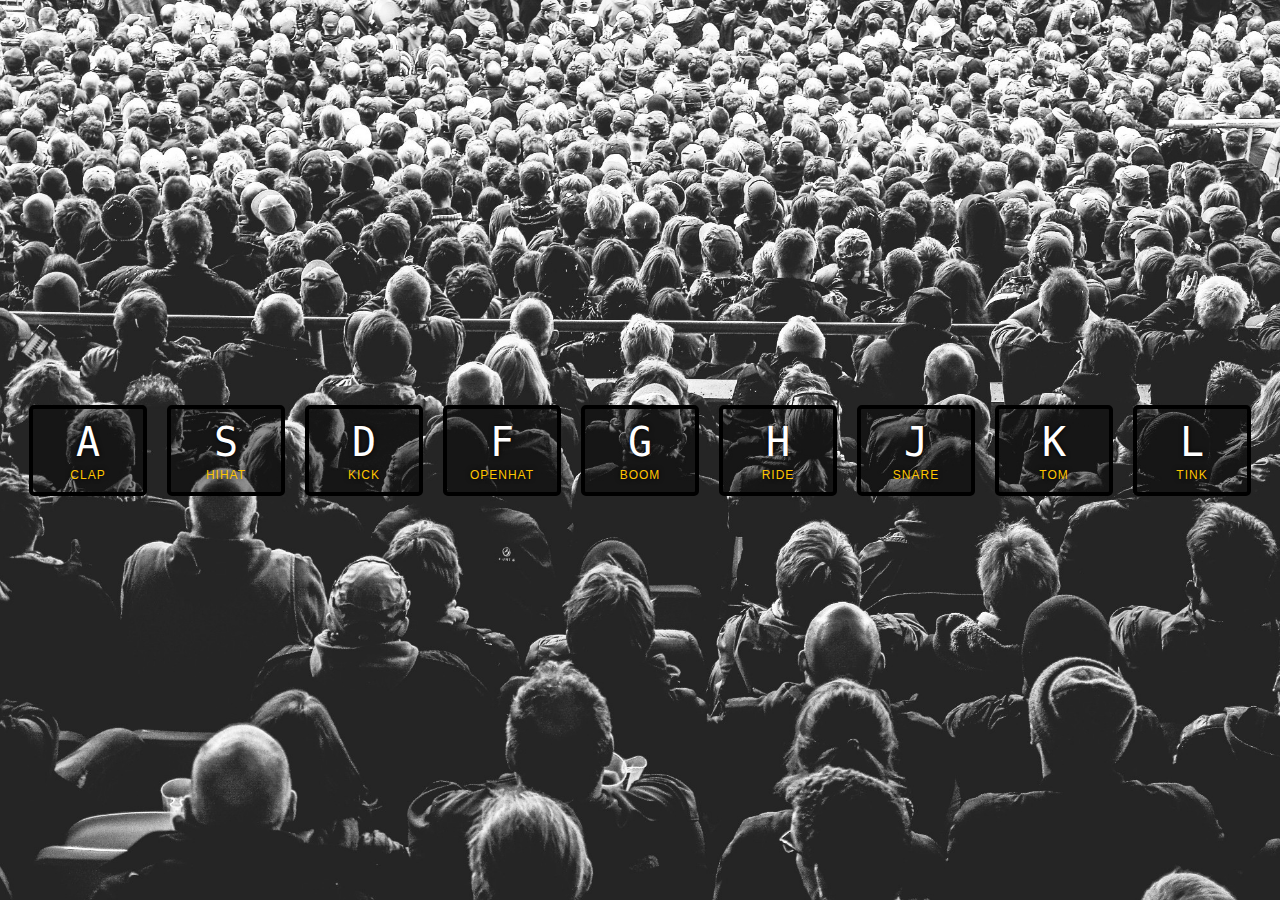
<file: 1 - JavaScript Drum Kit/index.html>
<!DOCTYPE html>
<html lang="en">
  <head>
    <meta charset="UTF-8" />
    <meta name="viewport" content="width=device-width, initial-scale=1.0" />
    <link rel="stylesheet" href="style.css" />
    <link rel="icon" href="https://fav.farm/🥁" />
    <title>JS Drum Kit</title>
  </head>
  <body>
    <div class="keys">
      <div data-key="65" class="key">
        <kbd>A</kbd>
        <span class="sound">clap</span>
      </div>
      <div data-key="83" class="key">
        <kbd>S</kbd>
        <span class="sound">hihat</span>
      </div>
      <div data-key="68" class="key">
        <kbd>D</kbd>
        <span class="sound">kick</span>
      </div>
      <div data-key="70" class="key">
        <kbd>F</kbd>
        <span class="sound">openhat</span>
      </div>
      <div data-key="71" class="key">
        <kbd>G</kbd>
        <span class="sound">boom</span>
      </div>
      <div data-key="72" class="key">
        <kbd>H</kbd>
        <span class="sound">ride</span>
      </div>
      <div data-key="74" class="key">
        <kbd>J</kbd>
        <span class="sound">snare</span>
      </div>
      <div data-key="75" class="key">
        <kbd>K</kbd>
        <span class="sound">tom</span>
      </div>
      <div data-key="76" class="key">
        <kbd>L</kbd>
        <span class="sound">tink</span>
      </div>
    </div>

    <audio data-key="65" src="sounds/clap.wav"></audio>
    <audio data-key="83" src="sounds/hihat.wav"></audio>
    <audio data-key="68" src="sounds/kick.wav"></audio>
    <audio data-key="70" src="sounds/openhat.wav"></audio>
    <audio data-key="71" src="sounds/boom.wav"></audio>
    <audio data-key="72" src="sounds/ride.wav"></audio>
    <audio data-key="74" src="sounds/snare.wav"></audio>
    <audio data-key="75" src="sounds/tom.wav"></audio>
    <audio data-key="76" src="sounds/tink.wav"></audio>

    <script src="script.js"></script>
  </body>
</html>
</file>
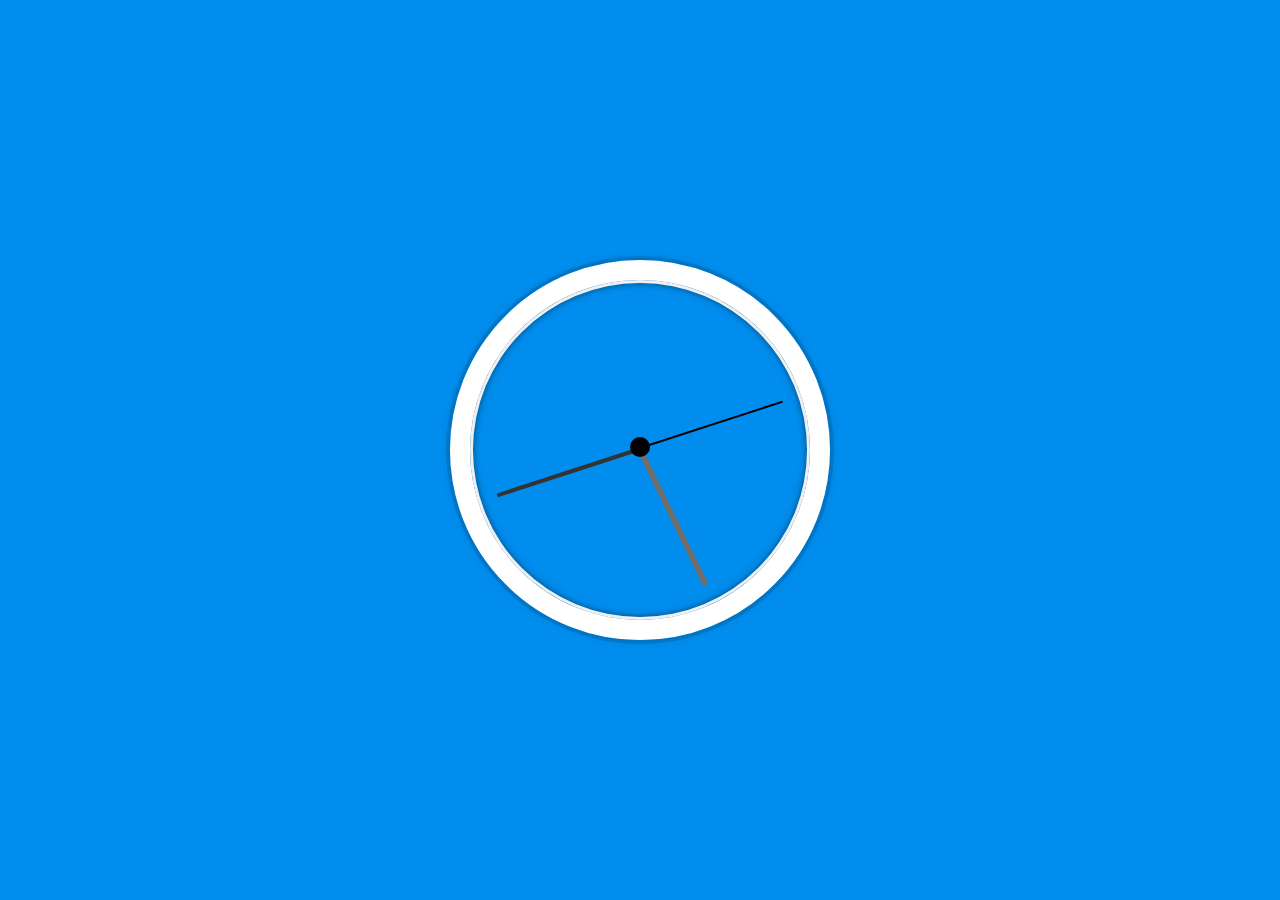
<file: 2 - JS Clock/index.html>
<!DOCTYPE html>
<html lang="en">
  <head>
    <meta charset="UTF-8" />
    <meta name="viewport" content="width=device-width, initial-scale=1.0" />
    <link rel="stylesheet" href="style.css" />
    <link rel="icon" href="https://fav.farm/🕓" />
    <title>JavaScript Clock</title>
  </head>
  <body>
    <div class="clock">
      <div class="clock-face">
        <div class="point"></div>
        <div class="hand hour-hand"></div>
        <div class="hand min-hand"></div>
        <div class="hand sec-hand"></div>
      </div>
    </div>

    <script src="script.js"></script>
  </body>
</html>
</file>
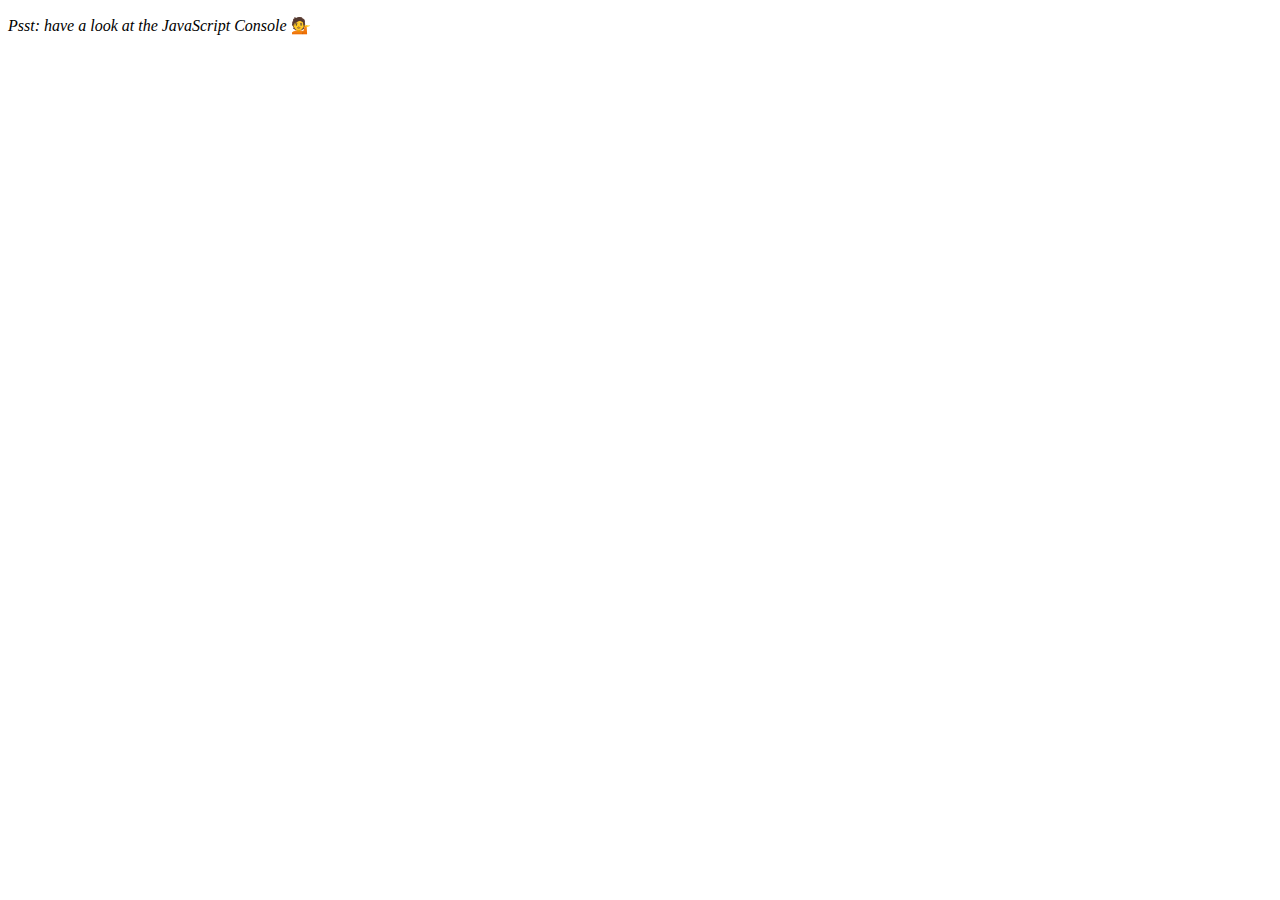
<file: 4 - Array Cardio day1/index.html>
<!DOCTYPE html>
<html lang="en">
  <head>
    <meta charset="UTF-8" />
    <meta name="viewport" content="width=device-width, initial-scale=1.0" />
    <title>Array Cardio</title>
    <link rel="icon" href="https://fav.farm/💪" />
  </head>
  <body>
    <p><em>Psst: have a look at the JavaScript Console</em> 💁</p>
    <script>
      // Get your shorts on - this is an array workout!
      // ## Array Cardio Day 1

      // Some data we can work with

      const inventors = [
        { first: "Albert", last: "Einstein", year: 1879, passed: 1955 },
        { first: "Isaac", last: "Newton", year: 1643, passed: 1727 },
        { first: "Galileo", last: "Galilei", year: 1564, passed: 1642 },
        { first: "Marie", last: "Curie", year: 1867, passed: 1934 },
        { first: "Johannes", last: "Kepler", year: 1571, passed: 1630 },
        { first: "Nicolaus", last: "Copernicus", year: 1473, passed: 1543 },
        { first: "Max", last: "Planck", year: 1858, passed: 1947 },
        { first: "Katherine", last: "Blodgett", year: 1898, passed: 1979 },
        { first: "Ada", last: "Lovelace", year: 1815, passed: 1852 },
        { first: "Sarah E.", last: "Goode", year: 1855, passed: 1905 },
        { first: "Lise", last: "Meitner", year: 1878, passed: 1968 },
        { first: "Hanna", last: "Hammarström", year: 1829, passed: 1909 },
      ];

      const people = [
        "Bernhard, Sandra",
        "Bethea, Erin",
        "Becker, Carl",
        "Bentsen, Lloyd",
        "Beckett, Samuel",
        "Blake, William",
        "Berger, Ric",
        "Beddoes, Mick",
        "Beethoven, Ludwig",
        "Belloc, Hilaire",
        "Begin, Menachem",
        "Bellow, Saul",
        "Benchley, Robert",
        "Blair, Robert",
        "Benenson, Peter",
        "Benjamin, Walter",
        "Berlin, Irving",
        "Benn, Tony",
        "Benson, Leana",
        "Bent, Silas",
        "Berle, Milton",
        "Berry, Halle",
        "Biko, Steve",
        "Beck, Glenn",
        "Bergman, Ingmar",
        "Black, Elk",
        "Berio, Luciano",
        "Berne, Eric",
        "Berra, Yogi",
        "Berry, Wendell",
        "Bevan, Aneurin",
        "Ben-Gurion, David",
        "Bevel, Ken",
        "Biden, Joseph",
        "Bennington, Chester",
        "Bierce, Ambrose",
        "Billings, Josh",
        "Birrell, Augustine",
        "Blair, Tony",
        "Beecher, Henry",
        "Biondo, Frank",
      ];

      // Array.prototype.filter()
      // 1. Filter the list of inventors for those who were born in the 1500's
      console.log(
        inventors.filter(
          (inventor) => inventor.year >= 1500 && inventor.year <= 1600
        )
      );

      // Array.prototype.map()
      // 2. Give us an array of the inventors first and last names
      console.log(
        inventors.map((inventor) => `${inventor.first} ${inventor.last}`)
      );

      // Array.prototype.sort()
      // 3. Sort the inventors by birthdate, oldest to youngest
      console.log(inventors.sort((a, b) => (a.year > b.year ? 1 : -1)));

      // Array.prototype.reduce()
      // 4. How many years did all the inventors live all together?
      console.log(
        inventors.reduce((sum, curr) => {
          return sum + (curr.passed - curr.year);
        }, 0)
      );

      // 5. Sort the inventors by years lived
      const oldest = inventors.sort((a, b) => {
        const last = a.passed - a.year;
        const next = b.passed - b.year;
        return last > next ? -1 : 1;
      });
      console.table(oldest);

      // 6. create a list of Boulevards in Paris that contain 'de' anywhere in the name
      // https://en.wikipedia.org/wiki/Category:Boulevards_in_Paris
      /*
      const category = document.querySelector(".mw-category");
      const links = [...category.querySelectorAll("a")];
      const de = links
        .map((link) => link.textContent)
        .filter((street) => street.includes("de"));
      console.table(de);
      */

      // 7. sort Exercise
      // Sort the people alphabetically by last name
      const name = people.sort(function (lastOne, nextOne) {
        const [aLast, aFirst] = lastOne.split(",");
        const [bLast, bFirst] = nextOne.split(",");

        return aLast > bLast ? -1 : 1;
      });
      console.log(name);
      // 8. Reduce Exercise
      // Sum up the instances of each of these

      const data = [
        "car",
        "car",
        "truck",
        "truck",
        "bike",
        "walk",
        "car",
        "van",
        "bike",
        "walk",
        "car",
        "van",
        "car",
        "truck",
      ];
      const transport = data.reduce(function (obj, item) {
        if (!obj[item]) {
          obj[item] = 0;
        }
        obj[item]++;
        return obj;
      }, {});
      console.log(transport);
    </script>
  </body>
</html>
</file>
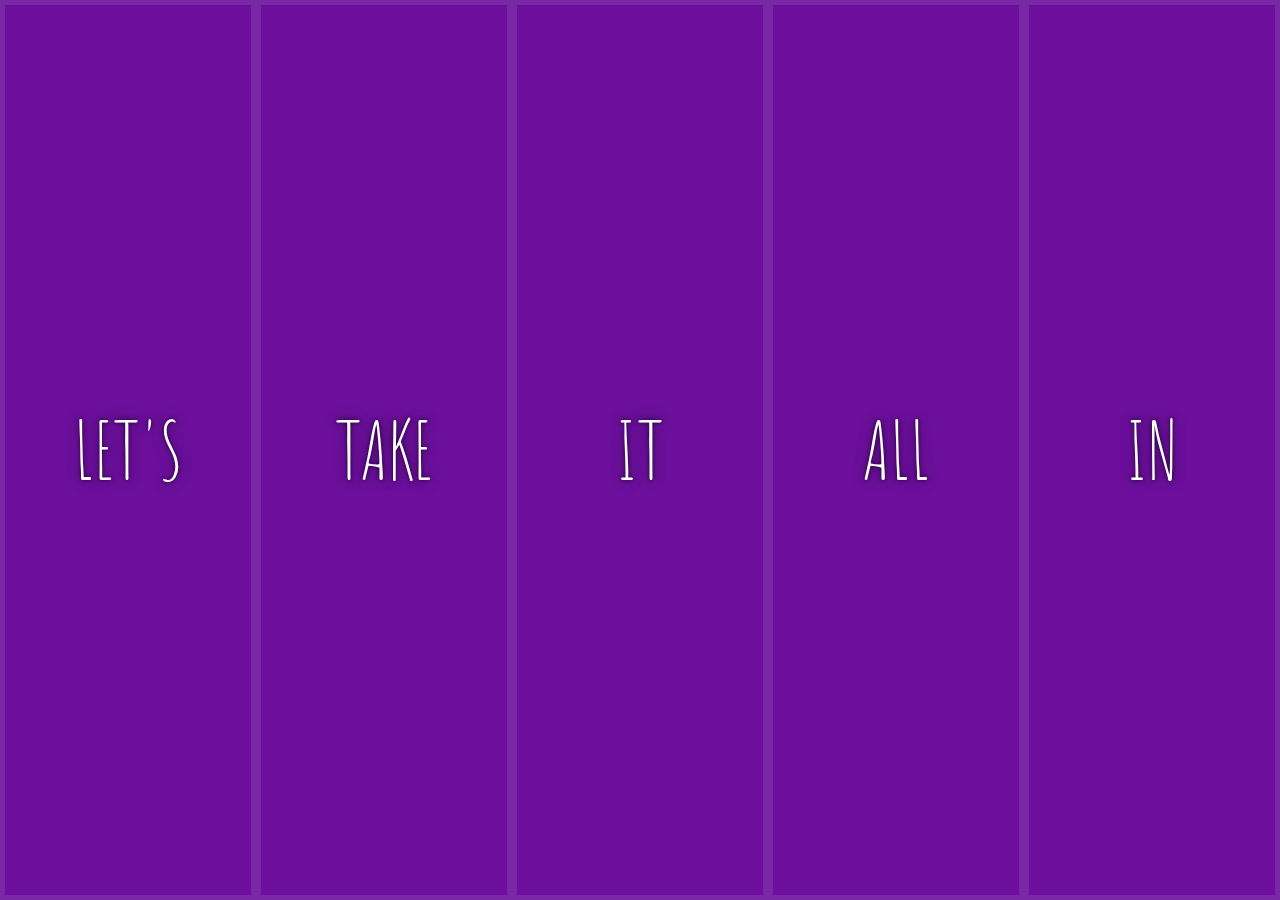
<file: 5 - Flex Panel Gallery/index.html>
<!DOCTYPE html>
<html lang="en">
  <head>
    <meta charset="UTF-8" />
    <meta name="viewport" content="width=device-width, initial-scale=1.0" />
    <title>Document</title>
    <link rel="stylesheet" href="style.css" />
    <link
      href="https://fonts.googleapis.com/css?family=Amatic+SC"
      rel="stylesheet"
      type="text/css"
    />
    <link rel="icon" href="https://fav.farm/🔥" />
  </head>
  <body>
    <div class="panels">
      <div class="panel panel1">
        <p>Hey</p>
        <p>Let's</p>
        <p>Dance</p>
      </div>
      <div class="panel panel2">
        <p>Give</p>
        <p>Take</p>
        <p>Receive</p>
      </div>
      <div class="panel panel3">
        <p>Experience</p>
        <p>It</p>
        <p>Today</p>
      </div>
      <div class="panel panel4">
        <p>Give</p>
        <p>All</p>
        <p>You can</p>
      </div>
      <div class="panel panel5">
        <p>Life</p>
        <p>In</p>
        <p>Motion</p>
      </div>
    </div>
    <script>
      //   const open = document.querySelector(".open");
      const panels = document.querySelectorAll(".panel");
      panels.forEach((panel) =>
        panel.addEventListener("click", function () {
          panel.classList.toggle("open");
        })
      );
      panels.forEach((panel) =>
        panel.addEventListener("transitionend", function (e) {
          if (e.propertyName.includes("flex")) {
            this.classList.toggle("open-active");
          }
        })
      );
    </script>
  </body>
</html>
</file>
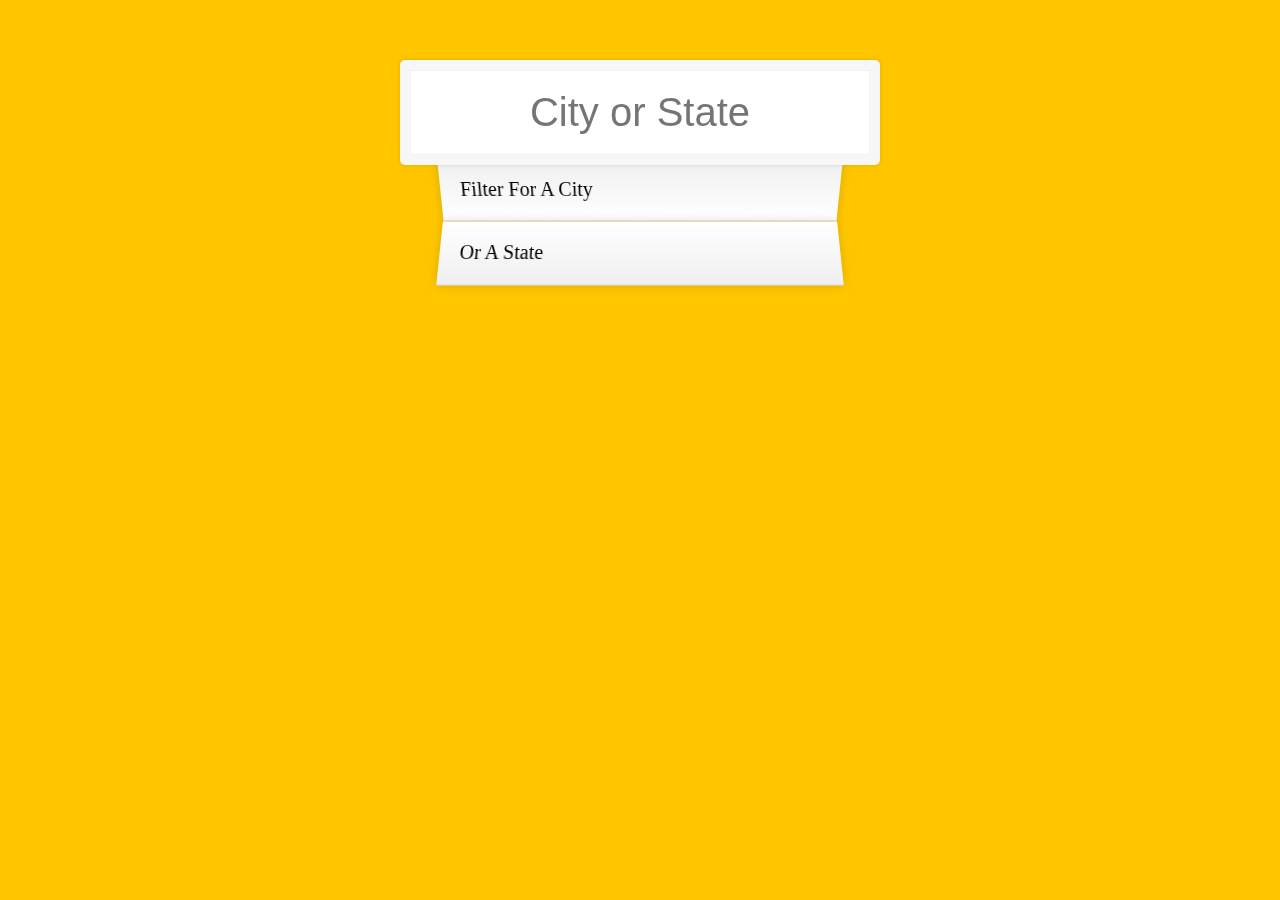
<file: 6 - Ajax Type Ahead/index.html>
<!DOCTYPE html>
<html lang="en">
  <head>
    <meta charset="UTF-8" />
    <title>Type Ahead 👀</title>
    <link rel="stylesheet" href="style.css" />
    <link rel="icon" href="https://fav.farm/✅" />
  </head>
  <body>
    <form class="search-form">
      <input type="text" class="search" placeholder="City or State" />
      <ul class="suggestions">
        <li>Filter for a city</li>
        <li>or a state</li>
      </ul>
    </form>
    <script>
      const endpoint =
        "https://gist.githubusercontent.com/Miserlou/c5cd8364bf9b2420bb29/raw/2bf258763cdddd704f8ffd3ea9a3e81d25e2c6f6/cities.json";

      const cities = [];
      fetch(endpoint)
        .then((blob) => blob.json())
        .then((data) => cities.push(...data));
      console.log(cities);
      function findMatches(wordToMatch, cities) {
        return cities.filter((place) => {
          // here we need to figure out if the city or state matches what was searched
          const regex = new RegExp(wordToMatch, "gi");
          return place.city.match(regex) || place.state.match(regex);
        });
      }

      function numberWithCommas(x) {
        return x.toString().replace(/\B(?=(\d{3})+(?!\d))/g, ",");
      }

      function displayMatches() {
        const matchArray = findMatches(this.value, cities);
        const html = matchArray
          .map((place) => {
            const regex = new RegExp(this.value, "gi");
            const cityName = place.city.replace(
              regex,
              `<span class="hl">${this.value}</span>`
            );
            const stateName = place.state.replace(
              regex,
              `<span class="hl">${this.value}</span>`
            );
            return `
      <li>
        <span class="name">${cityName}, ${stateName}</span>
        <span class="population">${numberWithCommas(place.population)}</span>
      </li>
    `;
          })
          .join("");
        suggestions.innerHTML = html;
      }

      const searchInput = document.querySelector(".search");
      const suggestions = document.querySelector(".suggestions");

      searchInput.addEventListener("change", displayMatches);
      searchInput.addEventListener("keyup", displayMatches);
    </script>
  </body>
</html>
</file>
<file: 1 - JavaScript Drum Kit/style.css>
html {
  font-size: 10px;
  background: url(background.jpg) center;
  background-size: cover;
}
body,
html {
  margin: 0;
  padding: 0;
  font-family: sans-serif;
}
.keys {
  display: flex;
  justify-content: center;
  align-items: center;
  flex: 1;
  min-height: 100vh;
}
.key {
  border: 0.4rem solid black;
  border-radius: 0.5rem;
  margin: 1rem;
  font-size: 1.5rem;
  padding: 1rem 0.5rem;
  width: 10rem;
  text-align: center;
  color: white;
  background-color: rgba(0, 0, 0, 0.4);
  text-shadow: 0 0 0.5rem black;
  transition: all 0.07s ease;
}
kbd {
  display: block;
  font-size: 4rem;
}
.sound {
  font-size: 1.2rem;
  text-transform: uppercase;
  letter-spacing: 0.1rem;
  color: #ffc600;
}
.playing {
  transform: scale(1.1);
  border-color: #ffc600;
  box-shadow: 0 0 1rem #ffc600;
}
</file>
<file: 2 - JS Clock/style.css>
html {
  background: #018ded url(https://unsplash.it/1500/1000?image=881&blur=5);
  background-size: cover;
  font-family: Arial, Helvetica, sans-serif;
  text-align: center;
  font-size: 10px;
}
body {
  margin: 0;
  font-size: 2rem;
  display: flex;
  flex: 1;
  min-height: 100vh;
  align-items: center;
}
.clock {
  width: 30rem;
  height: 30rem;
  border: 20px solid white;
  border-radius: 50%;
  margin: 50px auto;
  padding: 2rem;
  position: relative;
  box-shadow: 0 0 0 4px rgba(0, 0, 0, 0.1), inset 0 0 0 3px #efefef,
    inset 0 0 10px black, 0 0 10px rgba(0, 0, 0, 0.2);
}
.clock-face {
  position: relative;
  width: 100%;
  height: 100%;
  transform: translateY(-3px);
}
.hand {
  width: 50%;
  height: 6px;
  background: black;
  position: absolute;
  top: 50%;
  transform-origin: 100%;
  transform: rotate(90deg);
  transition: all 0.05s;
  transition-timing-function: cubic-bezier(0.24, 0.23, 0.24, 1.9);
}
.hour-hand {
  /* width: 40%; */
  background: #6f6f6f;
}
.min-hand {
  height: 4px;
  background: #333333;
}
.sec-hand {
  height: 2px;
  /* background: #333333; */
}
.point {
  width: 20px;
  height: 20px;
  background-color: black;
  border-radius: 50%;
  position: absolute;
  top: 140px;
  left: 140px;
  z-index: 1;
}
</file>
<file: 5 - Flex Panel Gallery/style.css>
html {
  box-sizing: border-box;
  background: #ffc600;
  font-family: "helvetica neue";
  font-size: 20px;
  font-weight: 200;
}

body {
  margin: 0;
}

*,
*:before,
*:after {
  box-sizing: inherit;
}

.panels {
  min-height: 100vh;
  overflow: hidden;
  display: flex;
}

.panel {
  background: #6b0f9c;
  box-shadow: inset 0 0 0 5px rgba(255, 255, 255, 0.1);
  color: white;
  text-align: center;
  align-items: center;
  /* Safari transitionend event.propertyName === flex */
  /* Chrome + FF transitionend event.propertyName === flex-grow */
  transition: font-size 0.7s cubic-bezier(0.61, -0.19, 0.7, -0.11),
    flex 0.7s cubic-bezier(0.61, -0.19, 0.7, -0.11), background 0.2s;
  font-size: 20px;
  background-size: cover;
  background-position: center;
  flex: 1;
  display: flex;
  flex-direction: column;
  justify-content: center;
  align-items: center;
}

.panel1 {
  background-image: url(https://unsplash.com/blog/content/images/size/w1600/2024/03/mazoon-samnani-Rm0k_pFQ23w-unsplash-1.jpg);
}
.panel2 {
  background-image: url(https://unsplash.com/blog/content/images/size/w1000/2024/03/pavel-okrema-OpqvQLhRKJM-unsplash.jpg);
}
.panel3 {
  background-image: url(https://images.unsplash.com/photo-1465188162913-8fb5709d6d57?ixlib=rb-0.3.5&q=80&fm=jpg&crop=faces&cs=tinysrgb&w=1500&h=1500&fit=crop&s=967e8a713a4e395260793fc8c802901d);
}
.panel4 {
  background-image: url(https://unsplash.com/blog/content/images/size/w1000/2024/03/avrit-r-RCMXEXXaVR8-unsplash.jpg);
}
.panel5 {
  background-image: url(https://unsplash.com/blog/content/images/size/w1000/2024/03/bingqi-huang-ZaEjHej4noQ-unsplash.jpg);
}

/* Flex Children */
.panel > * {
  margin: 0;
  width: 100%;
  transition: transform 0.5s;
  flex: 1 0 auto;
  display: flex;

  justify-content: center;
  align-items: center;
}
.panel > *:last-child {
  transform: translateY(100%);
}
.panel > *:first-child {
  transform: translateY(-100%);
}
.panel.open-active > *:first-child {
  transform: translateY(0);
}
.panel.open-active > *:last-child {
  transform: translateY(0);
}
.panel p {
  text-transform: uppercase;
  font-family: "Amatic SC", cursive;
  text-shadow: 0 0 4px rgba(0, 0, 0, 0.72), 0 0 14px rgba(0, 0, 0, 0.45);
  font-size: 2em;
}

.panel p:nth-child(2) {
  font-size: 4em;
}

.panel.open {
  font-size: 40px;
  flex: 5;
}
</file>
<file: 6 - Ajax Type Ahead/style.css>
html {
  box-sizing: border-box;
  background: #ffc600;
  font-family: "helvetica neue";
  font-size: 20px;
  font-weight: 200;
}

*,
*:before,
*:after {
  box-sizing: inherit;
}

input {
  width: 100%;
  padding: 20px;
}

.search-form {
  max-width: 400px;
  margin: 50px auto;
}

input.search {
  margin: 0;
  text-align: center;
  outline: 0;
  border: 10px solid #f7f7f7;
  width: 120%;
  left: -10%;
  position: relative;
  top: 10px;
  z-index: 2;
  border-radius: 5px;
  font-size: 40px;
  box-shadow: 0 0 5px rgba(0, 0, 0, 0.12), inset 0 0 2px rgba(0, 0, 0, 0.19);
}

.suggestions {
  margin: 0;
  padding: 0;
  position: relative;
  /*perspective: 20px;*/
}

.suggestions li {
  background: white;
  list-style: none;
  border-bottom: 1px solid #d8d8d8;
  box-shadow: 0 0 10px rgba(0, 0, 0, 0.14);
  margin: 0;
  padding: 20px;
  transition: background 0.2s;
  display: flex;
  justify-content: space-between;
  text-transform: capitalize;
}

.suggestions li:nth-child(even) {
  transform: perspective(100px) rotateX(3deg) translateY(2px) scale(1.001);
  background: linear-gradient(to bottom, #ffffff 0%, #efefef 100%);
}

.suggestions li:nth-child(odd) {
  transform: perspective(100px) rotateX(-3deg) translateY(3px);
  background: linear-gradient(to top, #ffffff 0%, #efefef 100%);
}

span.population {
  font-size: 15px;
}

.hl {
  background: #ffc600;
}
</file>
